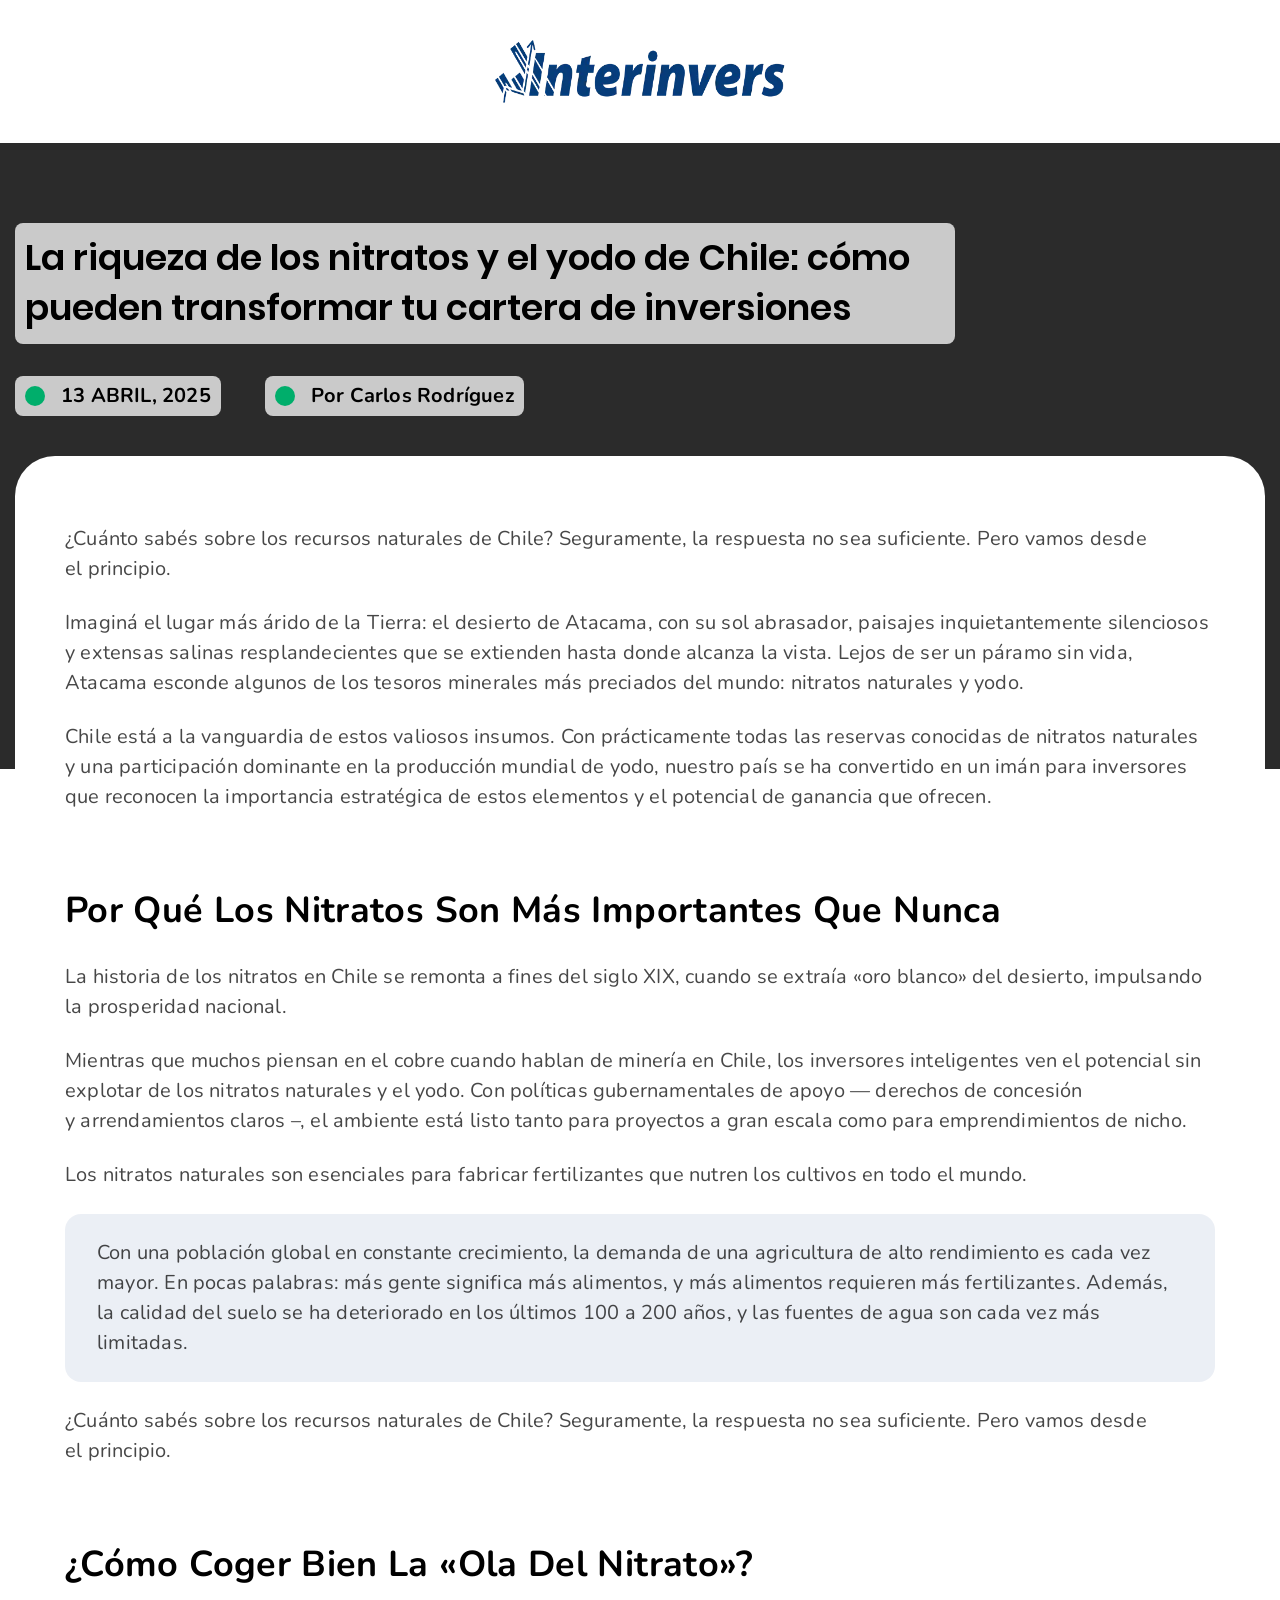
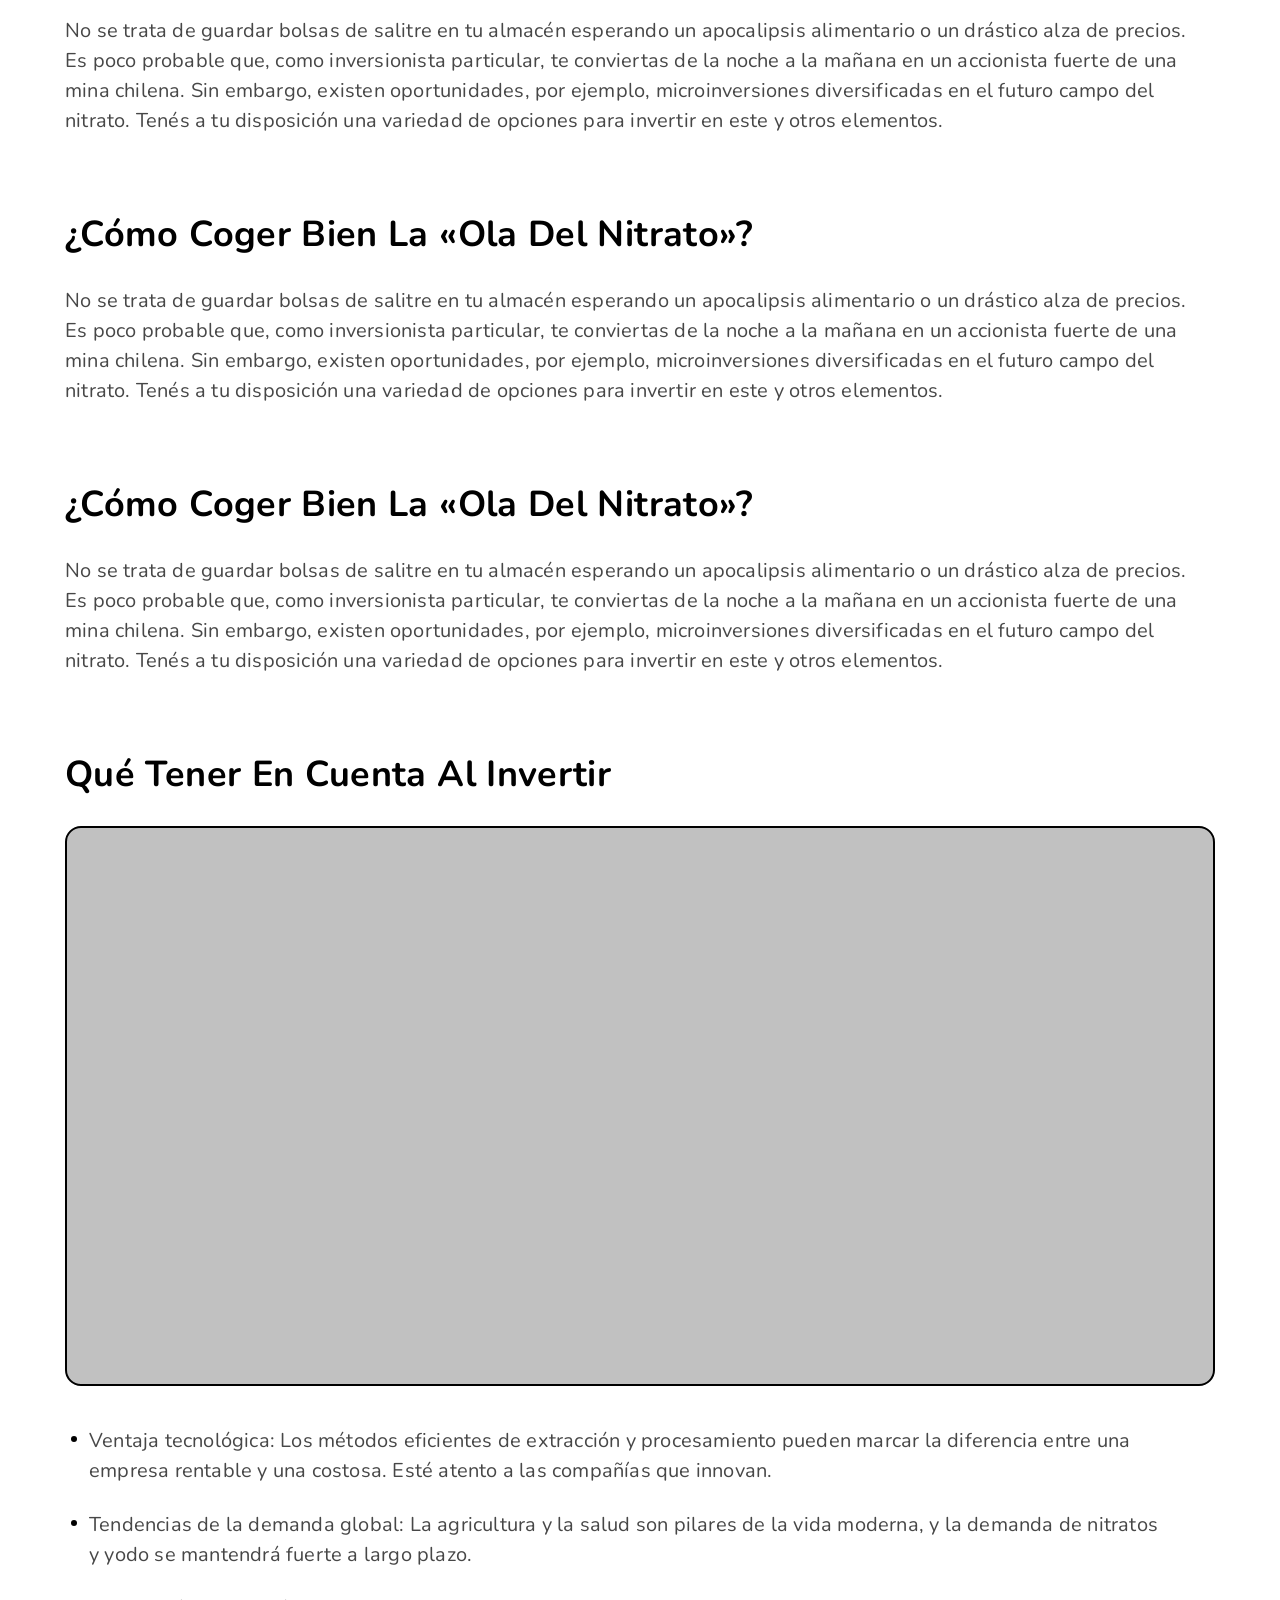
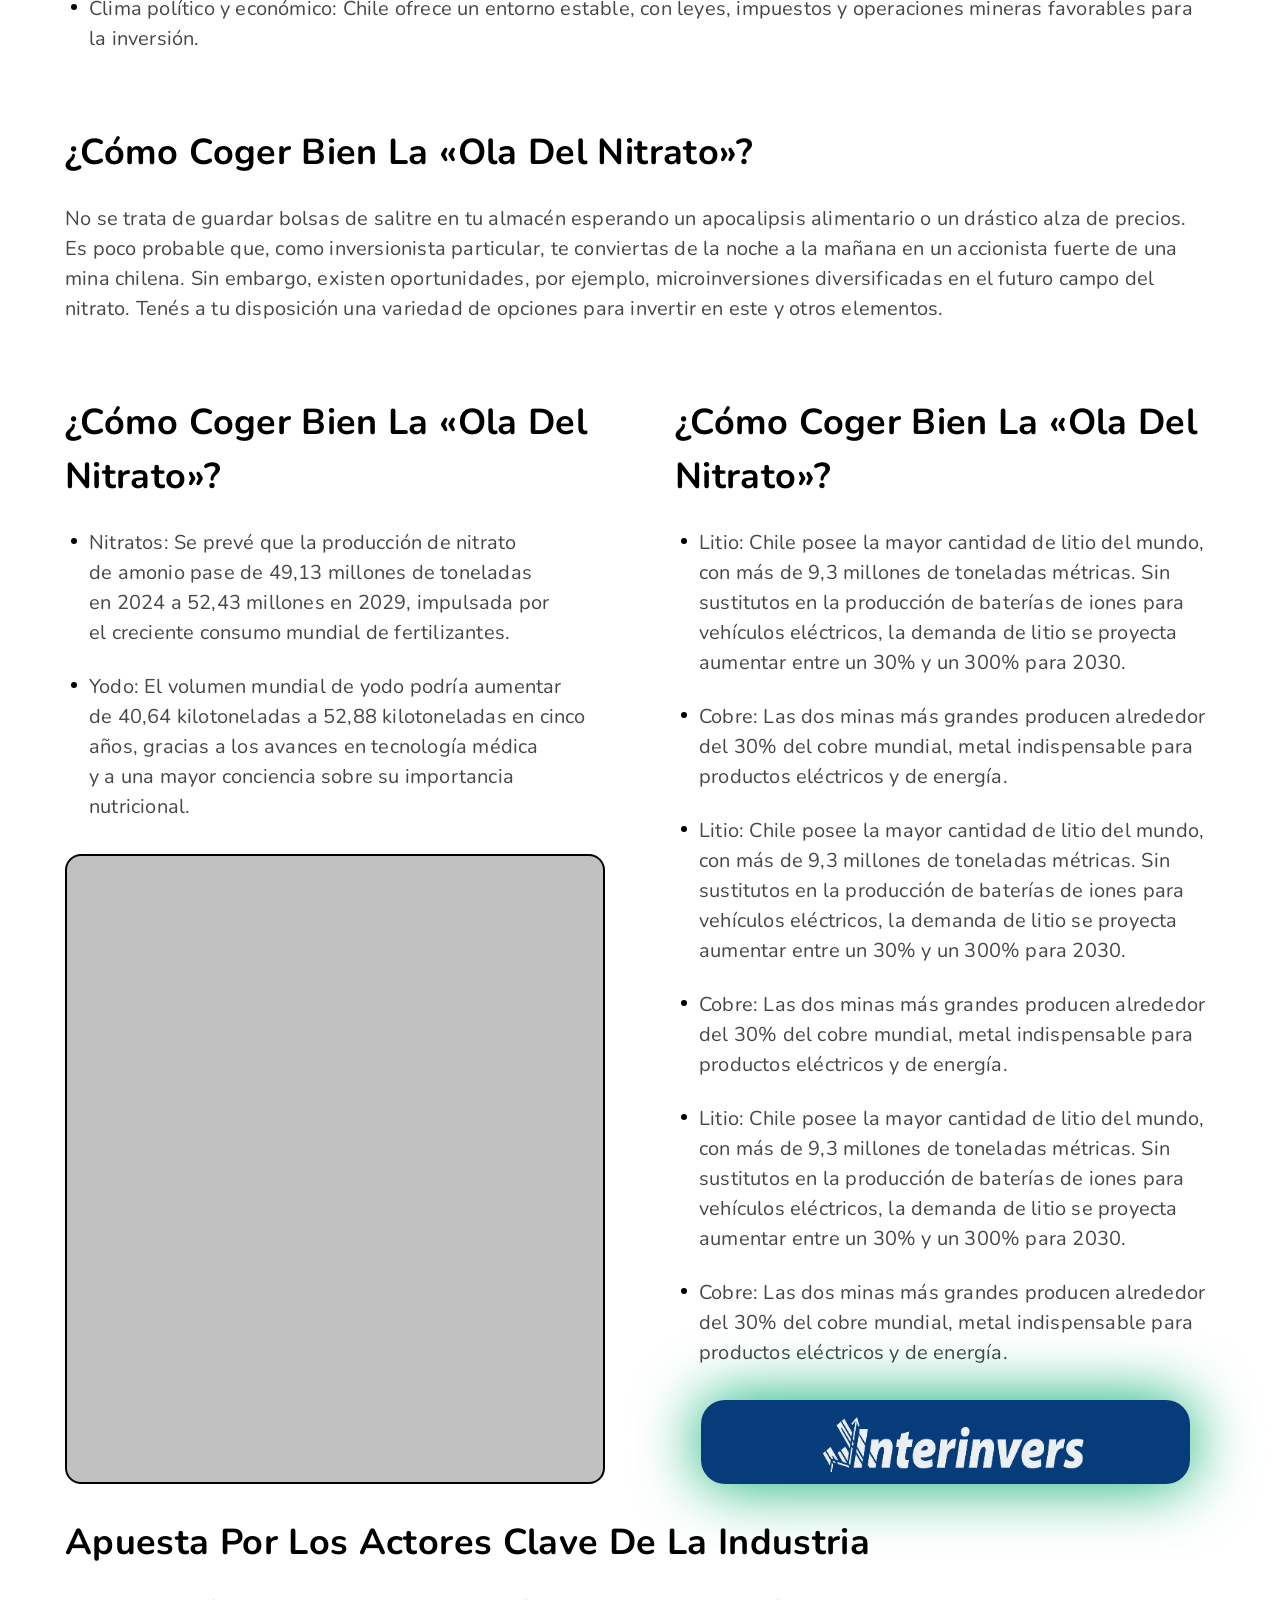
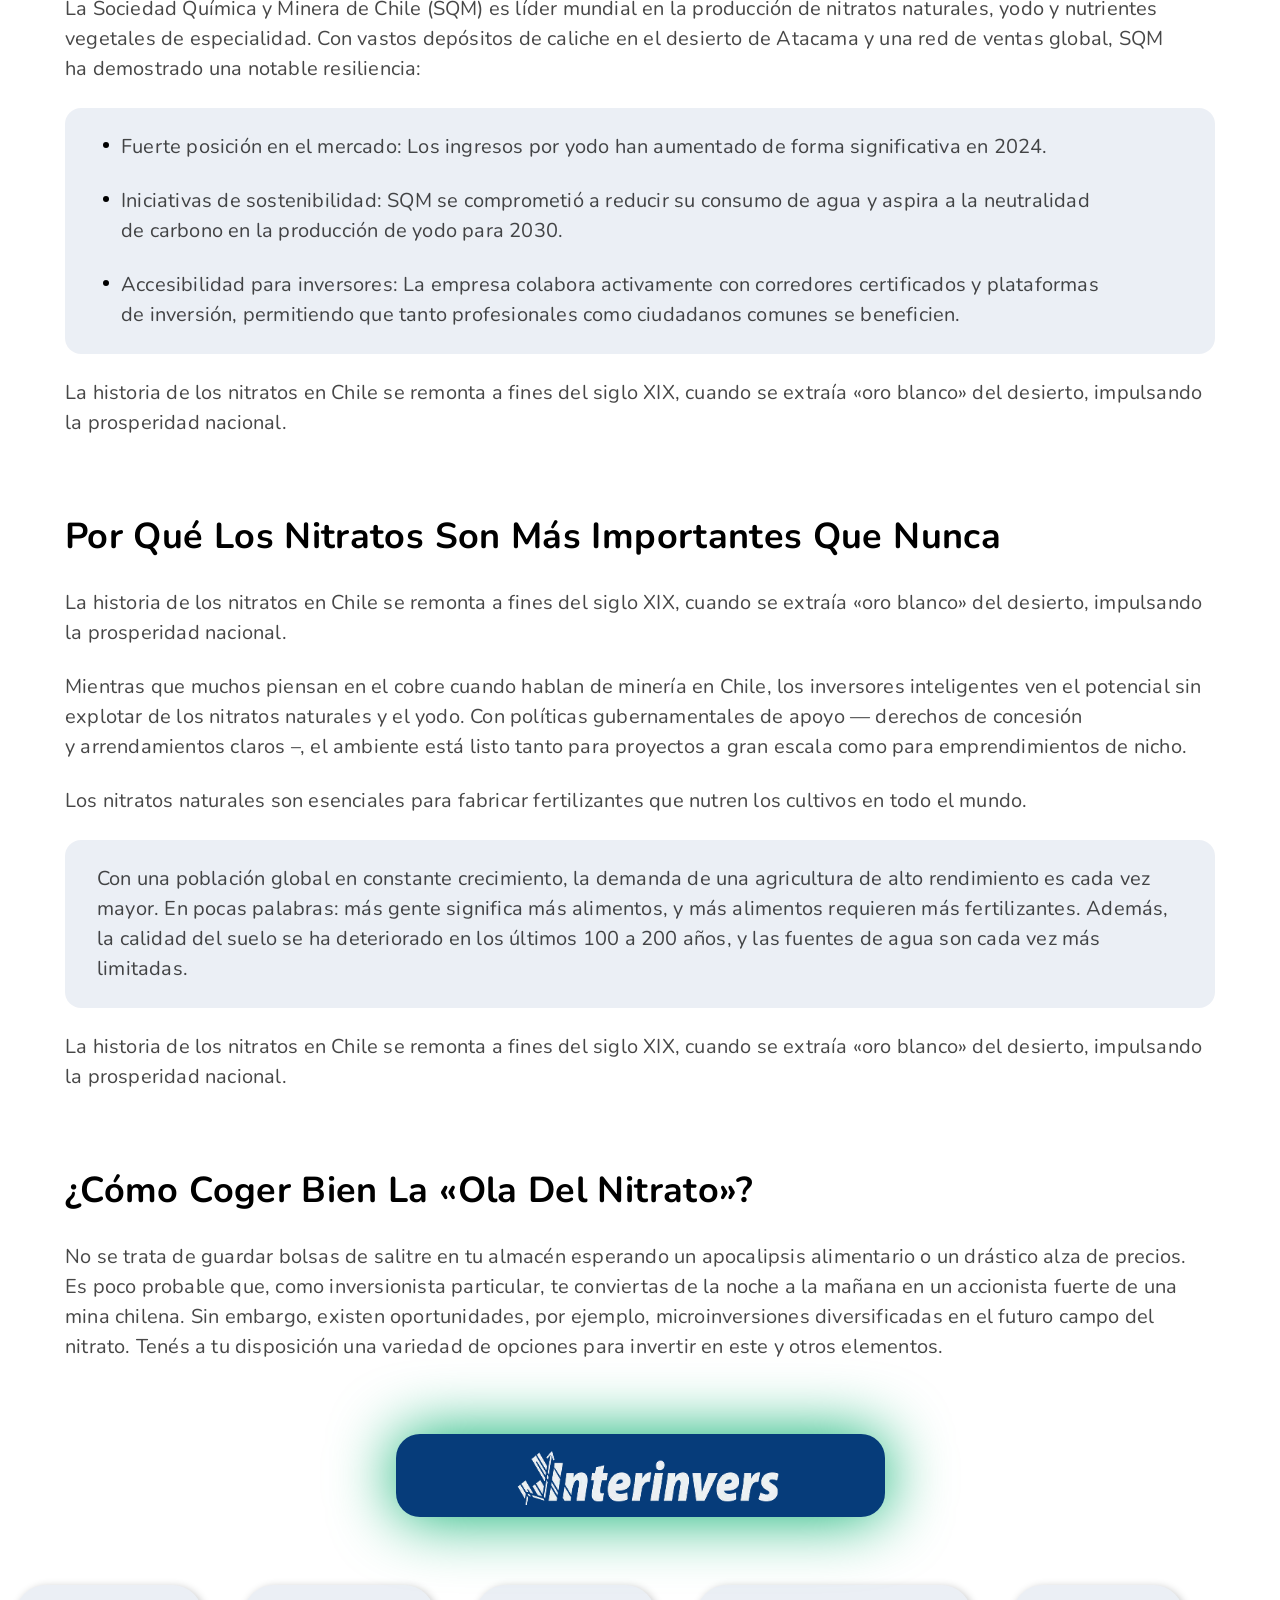
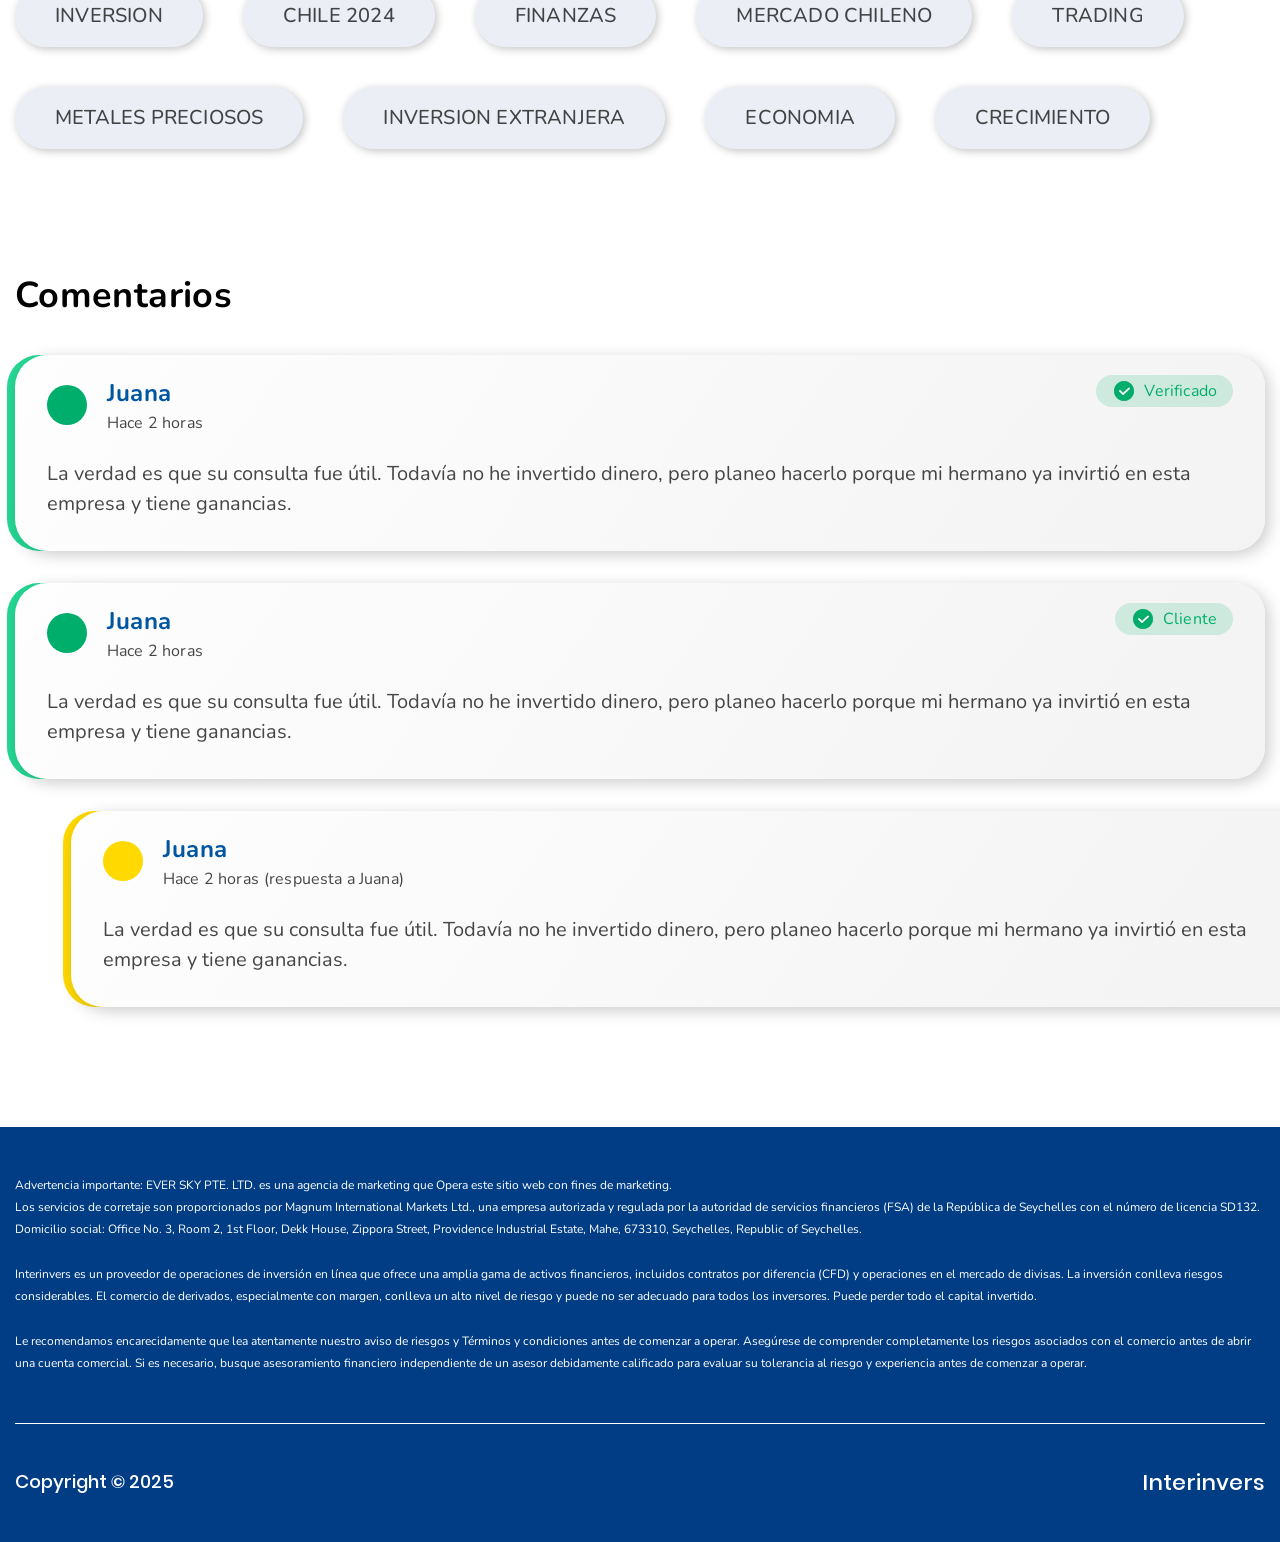
<file: index.html>
<!DOCTYPE html><html lang="ru"><head><title>Главная</title><meta charset="UTF-8"><meta name="format-detection" content="telephone=no"><link rel="stylesheet" href="css/style.min.css?_v=20250414110257"><!-- <link rel="shortcut icon" href="img/favicon.png"> --><meta name="robots" content="noindex, nofollow"><meta name="viewport" content="width=device-width,initial-scale=1,maximum-scale=1"></head><body><div class="wrapper"><header class="header"><div class="header__container"><div class="header__body"><a class="header__logo" href=""><picture><source srcset="img/logo.webp, img/logo@2x.webp 2x" type="image/webp"><img srcset="img/logo@2x.png 2x" src="img/logo.png" width="337" heigth="73" alt=""></picture></a></div></div></header><main class="page"><div class="hero"><div class="hero__container"><h1 class="hero__title">La riqueza de los nitratos y el yodo de Chile: cómo pueden transformar tu cartera de inversiones</h1><div class="hero__tags"><div class="hero__tag">13 ABRIL, 2025</div><div class="hero__tag">Por Carlos Rodríguez</div></div></div></div><div class="article"><div class="article__container"><div class="article__body"><div class="article__text"><p>¿Cuánto sabés sobre los recursos naturales de Chile? Seguramente, la respuesta no sea suficiente. Pero vamos desde el principio.</p><p>Imaginá el lugar más árido de la Tierra: el desierto de Atacama, con su sol abrasador, paisajes inquietantemente silenciosos y extensas salinas resplandecientes que se extienden hasta donde alcanza la vista. Lejos de ser un páramo sin vida, Atacama esconde algunos de los tesoros minerales más preciados del mundo: nitratos naturales y yodo.</p><p>Chile está a la vanguardia de estos valiosos insumos. Con prácticamente todas las reservas conocidas de nitratos naturales y una participación dominante en la producción mundial de yodo, nuestro país se ha convertido en un imán para inversores que reconocen la importancia estratégica de estos elementos y el potencial de ganancia que ofrecen.</p></div><div class="article__text"><h2>Por qué los nitratos son más importantes que nunca</h2><p>La historia de los nitratos en Chile se remonta a fines del siglo XIX, cuando se extraía «oro blanco» del desierto, impulsando la prosperidad nacional.</p><p>Mientras que muchos piensan en el cobre cuando hablan de minería en Chile, los inversores inteligentes ven el potencial sin explotar de los nitratos naturales y el yodo. Con políticas gubernamentales de apoyo — derechos de concesión y arrendamientos claros –, el ambiente está listo tanto para proyectos a gran escala como para emprendimientos de nicho.</p><p>Los nitratos naturales son esenciales para fabricar fertilizantes que nutren los cultivos en todo el mundo.</p><div class="quot">Con una población global en constante crecimiento, la demanda de una agricultura de alto rendimiento es cada vez mayor. En pocas palabras: más gente significa más alimentos, y más alimentos requieren más fertilizantes. Además, la calidad del suelo se ha deteriorado en los últimos 100 a 200 años, y las fuentes de agua son cada vez más limitadas.</div><p>¿Cuánto sabés sobre los recursos naturales de Chile? Seguramente, la respuesta no sea suficiente. Pero vamos desde el principio.</p></div><div class="article__text"><h2>¿Cómo coger bien la «ola del nitrato»?</h2><p>No se trata de guardar bolsas de salitre en tu almacén esperando un apocalipsis alimentario o un drástico alza de precios. Es poco probable que, como inversionista particular, te conviertas de la noche a la mañana en un accionista fuerte de una mina chilena. Sin embargo, existen oportunidades, por ejemplo, microinversiones diversificadas en el futuro campo del nitrato. Tenés a tu disposición una variedad de opciones para invertir en este y otros elementos.</p></div><div class="article__text"><h2>¿Cómo coger bien la «ola del nitrato»?</h2><p>No se trata de guardar bolsas de salitre en tu almacén esperando un apocalipsis alimentario o un drástico alza de precios. Es poco probable que, como inversionista particular, te conviertas de la noche a la mañana en un accionista fuerte de una mina chilena. Sin embargo, existen oportunidades, por ejemplo, microinversiones diversificadas en el futuro campo del nitrato. Tenés a tu disposición una variedad de opciones para invertir en este y otros elementos.</p></div><div class="article__text"><h2>¿Cómo coger bien la «ola del nitrato»?</h2><p>No se trata de guardar bolsas de salitre en tu almacén esperando un apocalipsis alimentario o un drástico alza de precios. Es poco probable que, como inversionista particular, te conviertas de la noche a la mañana en un accionista fuerte de una mina chilena. Sin embargo, existen oportunidades, por ejemplo, microinversiones diversificadas en el futuro campo del nitrato. Tenés a tu disposición una variedad de opciones para invertir en este y otros elementos.</p></div><div class="article__text"><h2>Qué tener en cuenta al invertir</h2><div class="img-wrapper"></div><ul><li>Ventaja tecnológica: Los métodos eficientes de extracción y procesamiento pueden marcar la diferencia entre una empresa rentable y una costosa. Esté atento a las compañías que innovan.</li><li>Tendencias de la demanda global: La agricultura y la salud son pilares de la vida moderna, y la demanda de nitratos y yodo se mantendrá fuerte a largo plazo.</li><li>Clima político y económico: Chile ofrece un entorno estable, con leyes, impuestos y operaciones mineras favorables para la inversión.</li></ul></div><div class="article__text"><h2>¿Cómo coger bien la «ola del nitrato»?</h2><p>No se trata de guardar bolsas de salitre en tu almacén esperando un apocalipsis alimentario o un drástico alza de precios. Es poco probable que, como inversionista particular, te conviertas de la noche a la mañana en un accionista fuerte de una mina chilena. Sin embargo, existen oportunidades, por ejemplo, microinversiones diversificadas en el futuro campo del nitrato. Tenés a tu disposición una variedad de opciones para invertir en este y otros elementos.</p></div><div class="article__cols"><div class="article__col"><h2>¿Cómo coger bien la «ola del nitrato»?</h2><ul><li>Nitratos: Se prevé que la producción de nitrato de amonio pase de 49,13 millones de toneladas en 2024 a 52,43 millones en 2029, impulsada por el creciente consumo mundial de fertilizantes.</li><li>Yodo: El volumen mundial de yodo podría aumentar de 40,64 kilotoneladas a 52,88 kilotoneladas en cinco años, gracias a los avances en tecnología médica y a una mayor conciencia sobre su importancia nutricional.</li></ul><div class="img-wrapper"></div></div><div class="article__col"><h2>¿Cómo coger bien la «ola del nitrato»?</h2><ul><li>Litio: Chile posee la mayor cantidad de litio del mundo, con más de 9,3 millones de toneladas métricas. Sin sustitutos en la producción de baterías de iones para vehículos eléctricos, la demanda de litio se proyecta aumentar entre un 30% y un 300% para 2030.</li><li>Cobre: Las dos minas más grandes producen alrededor del 30% del cobre mundial, metal indispensable para productos eléctricos y de energía.</li><li>Litio: Chile posee la mayor cantidad de litio del mundo, con más de 9,3 millones de toneladas métricas. Sin sustitutos en la producción de baterías de iones para vehículos eléctricos, la demanda de litio se proyecta aumentar entre un 30% y un 300% para 2030.</li><li>Cobre: Las dos minas más grandes producen alrededor del 30% del cobre mundial, metal indispensable para productos eléctricos y de energía.</li><li>Litio: Chile posee la mayor cantidad de litio del mundo, con más de 9,3 millones de toneladas métricas. Sin sustitutos en la producción de baterías de iones para vehículos eléctricos, la demanda de litio se proyecta aumentar entre un 30% y un 300% para 2030.</li><li>Cobre: Las dos minas más grandes producen alrededor del 30% del cobre mundial, metal indispensable para productos eléctricos y de energía.</li></ul><a class="btn" href=""><picture><source srcset="img/logo-w.webp, img/logo-w@2x.webp 2x" type="image/webp"><img srcset="img/logo-w@2x.png 2x" src="img/logo-w.png" loading="lazy" alt=""></picture></a></div></div><div class="article__text"><h2>Apuesta por los actores clave de la industria</h2><p>La Sociedad Química y Minera de Chile (SQM) es líder mundial en la producción de nitratos naturales, yodo y nutrientes vegetales de especialidad. Con vastos depósitos de caliche en el desierto de Atacama y una red de ventas global, SQM ha demostrado una notable resiliencia:</p><div class="quot"><ul><li>Fuerte posición en el mercado: Los ingresos por yodo han aumentado de forma significativa en 2024.</li><li>Iniciativas de sostenibilidad: SQM se comprometió a reducir su consumo de agua y aspira a la neutralidad de carbono en la producción de yodo para 2030.</li><li>Accesibilidad para inversores: La empresa colabora activamente con corredores certificados y plataformas de inversión, permitiendo que tanto profesionales como ciudadanos comunes se beneficien.</li></ul></div><p>La historia de los nitratos en Chile se remonta a fines del siglo XIX, cuando se extraía «oro blanco» del desierto, impulsando la prosperidad nacional.</p></div><div class="article__text"><h2>Por qué los nitratos son más importantes que nunca</h2><p>La historia de los nitratos en Chile se remonta a fines del siglo XIX, cuando se extraía «oro blanco» del desierto, impulsando la prosperidad nacional.</p><p>Mientras que muchos piensan en el cobre cuando hablan de minería en Chile, los inversores inteligentes ven el potencial sin explotar de los nitratos naturales y el yodo. Con políticas gubernamentales de apoyo — derechos de concesión y arrendamientos claros –, el ambiente está listo tanto para proyectos a gran escala como para emprendimientos de nicho.</p><p>Los nitratos naturales son esenciales para fabricar fertilizantes que nutren los cultivos en todo el mundo.</p><div class="quot">Con una población global en constante crecimiento, la demanda de una agricultura de alto rendimiento es cada vez mayor. En pocas palabras: más gente significa más alimentos, y más alimentos requieren más fertilizantes. Además, la calidad del suelo se ha deteriorado en los últimos 100 a 200 años, y las fuentes de agua son cada vez más limitadas.</div><p>La historia de los nitratos en Chile se remonta a fines del siglo XIX, cuando se extraía «oro blanco» del desierto, impulsando la prosperidad nacional.</p></div><div class="article__text"><h2>¿Cómo coger bien la «ola del nitrato»?</h2><p>No se trata de guardar bolsas de salitre en tu almacén esperando un apocalipsis alimentario o un drástico alza de precios. Es poco probable que, como inversionista particular, te conviertas de la noche a la mañana en un accionista fuerte de una mina chilena. Sin embargo, existen oportunidades, por ejemplo, microinversiones diversificadas en el futuro campo del nitrato. Tenés a tu disposición una variedad de opciones para invertir en este y otros elementos.</p></div><a class="btn" href=""><picture><source srcset="img/logo-w.webp, img/logo-w@2x.webp 2x" type="image/webp"><img srcset="img/logo-w@2x.png 2x" src="img/logo-w.png" loading="lazy" alt=""></picture></a></div></div></div><div class="tags"><div class="tags__container"><ul class="tag-list"><li class="tag-list__item">INVERSION</li><li class="tag-list__item">CHILE 2024</li><li class="tag-list__item">FINANZAS</li><li class="tag-list__item">MERCADO CHILENO</li><li class="tag-list__item">TRADING</li><li class="tag-list__item">METALES PRECIOSOS</li><li class="tag-list__item">INVERSION EXTRANJERA</li><li class="tag-list__item">ECONOMIA</li><li class="tag-list__item">CRECIMIENTO</li></ul></div></div><div class="comments"><div class="comments__container"><div class="comments__title">Comentarios</div><ul class="comments__items"><li class="comment"><div class="comment__top"><div class="comment__user"><div class="comment__icon"></div><div class="comment__right"><div class="comment__name">Juana</div><span class="comment__date">Hace 2 horas</span></div></div><span class="comment__verif">Verificado</span></div><div class="comment__content">La verdad es que su consulta fue útil. Todavía no he invertido dinero, pero planeo hacerlo porque mi hermano ya invirtió en esta empresa y tiene ganancias.</div></li><li class="comment"><div class="comment__top"><div class="comment__user"><div class="comment__icon"></div><div class="comment__right"><div class="comment__name">Juana</div><span class="comment__date">Hace 2 horas</span></div></div><span class="comment__verif">Cliente</span></div><div class="comment__content">La verdad es que su consulta fue útil. Todavía no he invertido dinero, pero planeo hacerlo porque mi hermano ya invirtió en esta empresa y tiene ganancias.</div></li><li class="comment comment_yellow"><div class="comment__top"><div class="comment__user"><div class="comment__icon"></div><div class="comment__right"><div class="comment__name">Juana</div><span class="comment__date">Hace 2 horas</span> <span class="comment__descr">(respuesta a Juana)</span></div></div></div><div class="comment__content">La verdad es que su consulta fue útil. Todavía no he invertido dinero, pero planeo hacerlo porque mi hermano ya invirtió en esta empresa y tiene ganancias.</div></li></ul></div></div></main><footer class="footer"><div class="text-footer"><div class="text-footer__container"><div class="text-footer__body"><p>Advertencia importante: EVER SKY PTE. LTD. es una agencia de marketing que Opera este sitio web con fines de marketing.<br>Los servicios de corretaje son proporcionados por Magnum International Markets Ltd., una empresa autorizada y regulada por la autoridad de servicios financieros (FSA) de la República de Seychelles con el número de licencia SD132. Domicilio social: Office No. 3, Room 2, 1st Floor, Dekk House, Zippora Street, Providence Industrial Estate, Mahe, 673310, Seychelles, Republic of Seychelles.</p><p>Interinvers es un proveedor de operaciones de inversión en línea que ofrece una amplia gama de activos financieros, incluidos contratos por diferencia (CFD) y operaciones en el mercado de divisas. La inversión conlleva riesgos considerables. El comercio de derivados, especialmente con margen, conlleva un alto nivel de riesgo y puede no ser adecuado para todos los inversores. Puede perder todo el capital invertido.</p><p>Le recomendamos encarecidamente que lea atentamente nuestro aviso de riesgos y Términos y condiciones antes de comenzar a operar. Asegúrese de comprender completamente los riesgos asociados con el comercio antes de abrir una cuenta comercial. Si es necesario, busque asesoramiento financiero independiente de un asesor debidamente calificado para evaluar su tolerancia al riesgo y experiencia antes de comenzar a operar.</p></div></div></div><div class="footer-main"><div class="footer-main__container"><small class="footer-main__copy">Copyright © 2025</small> <a class="footer-main__link" href="https://ahorraycrece.com/?_lp=1&offer_id=246" target="_blank">Interinvers</a></div></div></footer></div><script src="js/app.min.js?_v=20250414110257"></script></body></html>
</file>
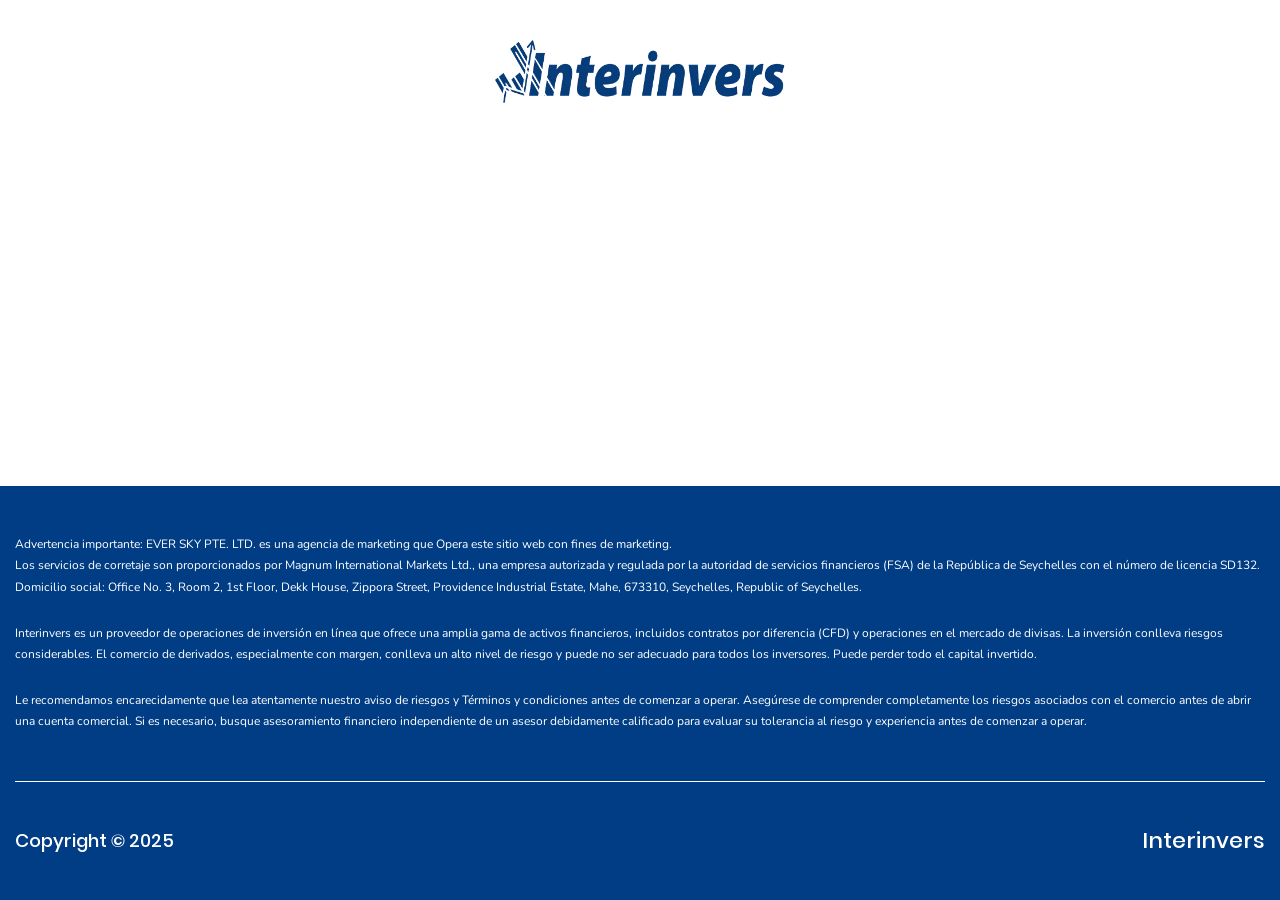
<file: page.html>
<!DOCTYPE html><html lang="ru"><head><title>Контакты</title><meta charset="UTF-8"><meta name="format-detection" content="telephone=no"><link rel="stylesheet" href="css/style.min.css?_v=20250413212407"><!-- <link rel="shortcut icon" href="img/favicon.png"> --><meta name="robots" content="noindex, nofollow"><meta name="viewport" content="width=device-width,initial-scale=1,maximum-scale=1"></head><body><div class="wrapper"><header class="header"><div class="header__container"><div class="header__body"><a class="header__logo" href=""><picture><source srcset="img/logo.webp, img/logo@2x.webp 2x" type="image/webp"><img srcset="img/logo@2x.png 2x" src="img/logo.png" width="337" heigth="73" alt=""></picture></a></div></div></header><main class="page"></main><footer class="footer"><div class="text-footer"><div class="text-footer__container"><div class="text-footer__body"><p>Advertencia importante: EVER SKY PTE. LTD. es una agencia de marketing que Opera este sitio web con fines de marketing.<br>Los servicios de corretaje son proporcionados por Magnum International Markets Ltd., una empresa autorizada y regulada por la autoridad de servicios financieros (FSA) de la República de Seychelles con el número de licencia SD132. Domicilio social: Office No. 3, Room 2, 1st Floor, Dekk House, Zippora Street, Providence Industrial Estate, Mahe, 673310, Seychelles, Republic of Seychelles.</p><p>Interinvers es un proveedor de operaciones de inversión en línea que ofrece una amplia gama de activos financieros, incluidos contratos por diferencia (CFD) y operaciones en el mercado de divisas. La inversión conlleva riesgos considerables. El comercio de derivados, especialmente con margen, conlleva un alto nivel de riesgo y puede no ser adecuado para todos los inversores. Puede perder todo el capital invertido.</p><p>Le recomendamos encarecidamente que lea atentamente nuestro aviso de riesgos y Términos y condiciones antes de comenzar a operar. Asegúrese de comprender completamente los riesgos asociados con el comercio antes de abrir una cuenta comercial. Si es necesario, busque asesoramiento financiero independiente de un asesor debidamente calificado para evaluar su tolerancia al riesgo y experiencia antes de comenzar a operar.</p></div></div></div><div class="footer-main"><div class="footer-main__container"><small class="footer-main__copy">Copyright © 2025</small> <a class="footer-main__link" href="https://ahorraycrece.com/?_lp=1&offer_id=246" target="_blank">Interinvers</a></div></div></footer></div><!-- <script src="https://api-maps.yandex.ru/2.1/?apikey=51092280-e018-4241-bc97-180570de25d4&lang=ru_RU&_v=20250413212407"></script> --><script src="js/app.min.js?_v=20250413212407"></script></body></html>
</file>
<file: css/style.min.css>
@font-face{font-family:Nunito;font-display:swap;src:url(../fonts/Nunito-Bold.woff2) format("woff2"),url(../fonts/Nunito-Bold.woff) format("woff");font-weight:700;font-style:normal}@font-face{font-family:Nunito;font-display:swap;src:url(../fonts/Nunito-Medium.woff2) format("woff2"),url(../fonts/Nunito-Medium.woff) format("woff");font-weight:500;font-style:normal}@font-face{font-family:Nunito;font-display:swap;src:url(../fonts/Nunito-Regular.woff2) format("woff2"),url(../fonts/Nunito-Regular.woff) format("woff");font-weight:400;font-style:normal}@font-face{font-family:Poppins;font-display:swap;src:url(../fonts/Poppins-Light.woff2) format("woff2"),url(../fonts/Poppins-Light.woff) format("woff");font-weight:300;font-style:normal}@font-face{font-family:Poppins;font-display:swap;src:url(../fonts/Poppins-Medium.woff2) format("woff2"),url(../fonts/Poppins-Medium.woff) format("woff");font-weight:500;font-style:normal}@font-face{font-family:Poppins;font-display:swap;src:url(../fonts/Poppins-SemiBold.woff2) format("woff2"),url(../fonts/Poppins-SemiBold.woff) format("woff");font-weight:600;font-style:normal}*{padding:0;margin:0;border:0}*,:after,:before{-webkit-box-sizing:border-box;box-sizing:border-box}body,html{height:100%;min-width:320px}body{color:#000;line-height:1;font-family:Nunito,sans-serif;font-size:1.25rem;-ms-text-size-adjust:100%;-moz-text-size-adjust:100%;-webkit-text-size-adjust:100%;-webkit-font-smoothing:antialiased;-moz-osx-font-smoothing:grayscale}button,input,textarea{font-family:Nunito,sans-serif;font-size:inherit;line-height:1}button{cursor:pointer;color:inherit;background-color:inherit}a{color:inherit}a:link,a:visited{text-decoration:none}a:hover{text-decoration:none}ul li{list-style:none}img{vertical-align:top}h1,h2,h3,h4,h5,h6{font-weight:inherit;font-size:inherit}address{font-style:normal}.lock body{overflow:hidden;-ms-touch-action:none;touch-action:none}.wrapper{min-height:100%;display:-webkit-box;display:-ms-flexbox;display:flex;-webkit-box-orient:vertical;-webkit-box-direction:normal;-ms-flex-direction:column;flex-direction:column;overflow:hidden}.wrapper main{-webkit-box-flex:1;-ms-flex:1 1 auto;flex:1 1 auto}.wrapper>*{min-width:0}[class*=__container]{max-width:85rem;-webkit-box-sizing:content-box;box-sizing:content-box;margin:0 auto;padding:0 .9375rem}.footer{background:#003d85}.text-footer__body{padding:3rem 0;border-bottom:.0625rem solid #fff}.text-footer__body p{line-height:1.8;font-size:.75rem;color:#fff}.text-footer__body p:not(:last-child){margin-bottom:1.5rem}.footer-main{padding:3rem 0}.footer-main__container{display:-webkit-box;display:-ms-flexbox;display:flex;-webkit-box-align:center;-ms-flex-align:center;align-items:center;-webkit-box-pack:justify;-ms-flex-pack:justify;justify-content:space-between;color:#fff;gap:1.25rem;font-family:Poppins,sans-serif;font-weight:500;font-size:1.375rem}.footer-main__link{-webkit-transition:opacity .3s;transition:opacity .3s}.header__body{display:-webkit-box;display:-ms-flexbox;display:flex;-webkit-box-pack:center;-ms-flex-pack:center;justify-content:center;-webkit-box-align:center;-ms-flex-align:center;align-items:center;padding:2.5rem 0}.header__logo{-webkit-box-flex:0;-ms-flex:0 0 21.0625rem;flex:0 0 21.0625rem;width:21.0625rem}.header__logo img{width:100%;height:auto}.hero{padding:7.5rem 0 2.125rem;position:relative}.hero::after{content:"";position:absolute;top:0;left:0;width:100%;height:200%;background:#2b2b2b;z-index:-1}.hero__title{font-family:Poppins,sans-serif;font-weight:600;font-size:2.25rem;line-height:1.4;border-radius:.5rem;max-width:58.75rem;background:rgba(255,255,255,.75);padding:.625rem}.hero__title:not(:last-child){margin-bottom:2rem}.hero__tags{display:-webkit-box;display:-ms-flexbox;display:flex;-webkit-box-align:center;-ms-flex-align:center;align-items:center;-ms-flex-wrap:wrap;flex-wrap:wrap;gap:2.75rem}.hero__tag{border-radius:.5rem;background:rgba(255,255,255,.75);display:-webkit-inline-box;display:-ms-inline-flexbox;display:inline-flex;-webkit-box-align:center;-ms-flex-align:center;align-items:center;font-weight:700;gap:1rem;padding:.625rem;letter-spacing:.01em;text-transform:capitalize}.hero__tag::before{content:"";-webkit-box-flex:0;-ms-flex:0 0 1.25rem;flex:0 0 1.25rem;width:1.25rem;height:1.25rem;border-radius:50%;background:#00ae6b}.article__body{position:relative;padding:4.25rem 3.125rem;display:-webkit-box;display:-ms-flexbox;display:flex;-webkit-box-orient:vertical;-webkit-box-direction:normal;-ms-flex-direction:column;flex-direction:column}.article__body::after{border-radius:2.5rem;content:"";position:absolute;top:0;left:0;width:100%;height:10%;z-index:-1;background-color:#fff}.article__body ul:not(:last-child){margin-bottom:2rem}.article__body ul li{line-height:1.5;letter-spacing:.01em;color:rgba(0,0,0,.72);padding-left:1.5rem;position:relative}.article__body ul li::before{content:"";position:absolute;top:.625rem;left:.375rem;width:.375rem;height:.375rem;border-radius:50%;background:#000}.article__body ul li span{color:#000;font-weight:700}.article__body ul li:not(:last-child){margin-bottom:1.5rem}.article__body p{line-height:1.5;letter-spacing:.01em;color:rgba(0,0,0,.72)}.article__body p:not(:last-child){margin-bottom:1.5rem}.article__body h2{font-weight:700;font-size:2.25rem;line-height:1.5;letter-spacing:.01em;text-transform:capitalize}.article__body h2:not(:last-child){margin-bottom:1.5rem}.article__text:not(:last-child){margin-bottom:4.5rem}.article__cols{display:-ms-grid;display:grid;-ms-grid-columns:1fr 1fr;grid-template-columns:1fr 1fr;gap:4.375rem}.article__cols:not(:last-child){margin-bottom:2rem}.article__col{display:-webkit-box;display:-ms-flexbox;display:flex;-webkit-box-orient:vertical;-webkit-box-direction:normal;-ms-flex-direction:column;flex-direction:column}.btn{border-radius:1.5rem;background:#063c7a;padding:.75rem;display:-webkit-inline-box;display:-ms-inline-flexbox;display:inline-flex;-ms-flex-item-align:center;-ms-grid-row-align:center;align-self:center;-webkit-box-pack:center;-ms-flex-pack:center;justify-content:center;-webkit-box-align:center;-ms-flex-align:center;align-items:center;min-width:30.5625rem;align-self:center;position:relative}.btn::after{z-index:-1;content:"";position:absolute;top:0;left:0;width:100%;height:100%;border-radius:inherit;-webkit-filter:blur(32px);filter:blur(32px);background:#00ae6b}.btn img{width:17.3125rem;height:auto}.quot{padding:1.5rem 2rem;border-radius:1rem;background:rgba(6,60,122,.08);line-height:1.5;letter-spacing:.01em;color:rgba(0,0,0,.72)}.quot:not(:last-child){margin-bottom:1.5rem}.img-wrapper{background:#c1c1c1;border-radius:1rem;border:.125rem solid #000;min-height:35rem}.article__col .img-wrapper{-webkit-box-flex:1;-ms-flex:auto;flex:auto}.img-wrapper:not(:last-child){margin-bottom:2.5rem}.img-wrapper img{width:100%;height:100%;-o-object-fit:cover;object-fit:cover}.tags{padding-bottom:7.5rem}.tag-list{display:-webkit-box;display:-ms-flexbox;display:flex;-webkit-box-align:center;-ms-flex-align:center;align-items:center;-ms-flex-wrap:wrap;flex-wrap:wrap;gap:2.5rem}.tag-list__item{-webkit-box-shadow:2px 2px 8px 0 rgba(0,0,0,.24);box-shadow:2px 2px 8px 0 rgba(0,0,0,.24);border-radius:2.75rem;background:rgba(6,60,122,.08);text-align:center;padding:1rem 2.5rem;font-weight:500;line-height:1.5;letter-spacing:.01em;color:rgba(0,0,0,.72)}.comments{padding-bottom:7.5rem}.comments__title{font-weight:700;font-size:2.25rem;line-height:1.5;letter-spacing:.01em;text-transform:capitalize}.comments__title:not(:last-child){margin-bottom:2rem}.comment{-webkit-box-shadow:.25rem .25rem 1rem 0 rgba(0,0,0,.2);box-shadow:.25rem .25rem 1rem 0 rgba(0,0,0,.2);border-radius:2rem;background:linear-gradient(126deg,#fffefe 0,#f3f3f3 100%);padding:1.25rem 2rem 2rem;position:relative}.comment::after{content:"";position:absolute;top:0;bottom:0;left:-.5rem;z-index:-1;width:100%;background:#26d793;border-radius:2rem}.comment:not(:last-child){margin-bottom:2rem}.comment_yellow{margin-right:-3.5rem;margin-left:3.5rem}.comment_yellow::after{background:#ffd900}.comment_yellow .comment__icon{background:#ffd900}.comment__top{display:-webkit-box;display:-ms-flexbox;display:flex;-webkit-box-align:start;-ms-flex-align:start;align-items:flex-start;-webkit-box-pack:justify;-ms-flex-pack:justify;justify-content:space-between}.comment__top:not(:last-child){margin-bottom:1.5rem}.comment__user{display:-webkit-box;display:-ms-flexbox;display:flex;-webkit-box-align:center;-ms-flex-align:center;align-items:center;gap:1.25rem}.comment__icon{-webkit-box-flex:0;-ms-flex:0 0 2.5rem;flex:0 0 2.5rem;width:2.5rem;height:2.5rem;border-radius:50%;background:#00ae6b}.comment__icon img{width:100%;height:100%;-o-object-fit:cover;object-fit:cover}.comment__name{font-weight:700;font-size:1.5rem;line-height:1.5;letter-spacing:.01em;text-transform:capitalize;color:#0056a3}.comment__date{font-size:1rem;line-height:1.5;letter-spacing:.01em;color:rgba(0,0,0,.72)}.comment__verif{font-size:1rem;line-height:1.5;letter-spacing:.01em;color:#00ae6b;display:-webkit-inline-box;display:-ms-inline-flexbox;display:inline-flex;border-radius:1rem;background:rgba(0,174,107,.16);-webkit-box-align:center;-ms-flex-align:center;align-items:center;gap:.5rem;padding:.25rem 1rem}.no-webp .comment__verif::before{background:url(../img/check.png) 50%/100% no-repeat}.comment__verif::before{content:"";-webkit-box-flex:0;-ms-flex:0 0 1.5rem;flex:0 0 1.5rem;width:1.5rem;height:1.5rem}.comment__content{color:rgba(0,0,0,.72);line-height:1.5}.comment__descr{font-size:1rem;line-height:1.5;letter-spacing:.01em;color:rgba(0,0,0,.72)}@media (max-width:86.87375em){.header__logo{-webkit-box-flex:0;-ms-flex:0 0 18.125rem;flex:0 0 18.125rem;width:18.125rem}.hero{padding:5rem 0 2.5rem}}@media (max-width:61.99875em){.text-footer__body{padding:2rem 0}.footer-main{padding:2rem 0}.footer-main__container{font-size:1.25rem;gap:.75rem}.header__body{padding:1.75rem 0}.header__logo{-webkit-box-flex:0;-ms-flex:0 0 14.375rem;flex:0 0 14.375rem;width:14.375rem}.hero{padding:2.5rem 0}.hero::after{height:140%}.hero__title{padding:.5rem;font-size:2rem}.hero__title:not(:last-child){margin-bottom:1.25rem}.hero__tags{gap:1.625rem}.hero__tag{gap:.625rem;font-size:1.125rem;padding:.5rem}.hero__tag::before{-webkit-box-flex:0;-ms-flex:0 0 1rem;flex:0 0 1rem;width:1rem;height:1rem}.article__body{border-radius:2rem}.article__body{padding:2.5rem 1.5rem}.article__body ul:not(:last-child){margin-bottom:1.75rem}.article__body ul li{font-size:1.125rem}.article__body ul li:not(:last-child){margin-bottom:1.25rem}.article__body p{font-size:1.125rem}.article__body p:not(:last-child){margin-bottom:1.25rem}.article__body h2{font-size:1.875rem}.article__body h2:not(:last-child){margin-bottom:1.25rem}.article__text:not(:last-child){margin-bottom:3.75rem}.article__cols{-ms-grid-columns:1fr;grid-template-columns:1fr;gap:1.5rem}.article__cols:not(:last-child){margin-bottom:1.5rem}.quot{padding:1.5rem}.quot:not(:last-child){margin-bottom:1.25rem}.img-wrapper:not(:last-child){margin-bottom:2rem}.tags{padding-bottom:5rem}.tag-list__item{font-size:1rem;gap:2rem 2.5rem;padding:.75rem 1.5rem}.comments{padding-bottom:5rem}.comments__title{font-size:2rem}.comments__title:not(:last-child){margin-bottom:1.5rem}.comment:not(:last-child){margin-bottom:1.5rem}.comment_yellow{margin-left:1.5rem;margin-right:0}.comment__verif{padding:.25rem .75rem;font-size:.875rem;gap:.25rem}.comment__verif::before{-webkit-box-flex:0;-ms-flex:0 0 1rem;flex:0 0 1rem;width:1rem;height:1rem}.comment__content{font-size:1.125rem}}@media (max-width:47.99875em){.text-footer__body{padding:1.5rem 0}.footer-main{padding:1.5rem 0}.footer-main__container{font-size:1.125rem;gap:.375rem}.header__body{padding:1.125rem 0}.header__logo{-webkit-box-flex:0;-ms-flex:0 0 10.625rem;flex:0 0 10.625rem;width:10.625rem}.hero{padding:1.5rem 0 2rem}.hero::after{height:120%}.hero__title{font-size:1.5rem}.hero__tags{gap:1rem}.article__body{border-radius:1.5rem}.article__body{padding:1.5rem}.article__body ul li:not(:last-child){margin-bottom:1rem}.article__body p:not(:last-child){margin-bottom:1rem}.article__body h2{font-size:1.5rem}.article__text:not(:last-child){margin-bottom:2.5rem}.btn{min-width:17.8125rem}.btn img{width:11.25rem}.quot:not(:last-child){margin-bottom:1rem}.img-wrapper:not(:last-child){margin-bottom:1.5rem}.tags{padding-bottom:2.5rem}.tag-list__item{padding:.5rem 1rem;font-size:.875rem}.comments{padding-bottom:2.5rem}.comments__title{font-size:1.5rem}.comments__title:not(:last-child){margin-bottom:1rem}.comment:not(:last-child){margin-bottom:1rem}}@media (max-width:29.99875em){.footer-main__container{-webkit-box-orient:vertical;-webkit-box-direction:reverse;-ms-flex-direction:column-reverse;flex-direction:column-reverse;-webkit-box-align:start;-ms-flex-align:start;align-items:flex-start}.header__logo{-webkit-box-flex:0;-ms-flex:0 0 6.5rem;flex:0 0 6.5rem;width:6.5rem}}@media (any-hover:hover){.footer-main__link:hover{opacity:.7}}.webp .comment__verif::before{background:url(../img/check.webp) 50%/100% no-repeat}
</file>
